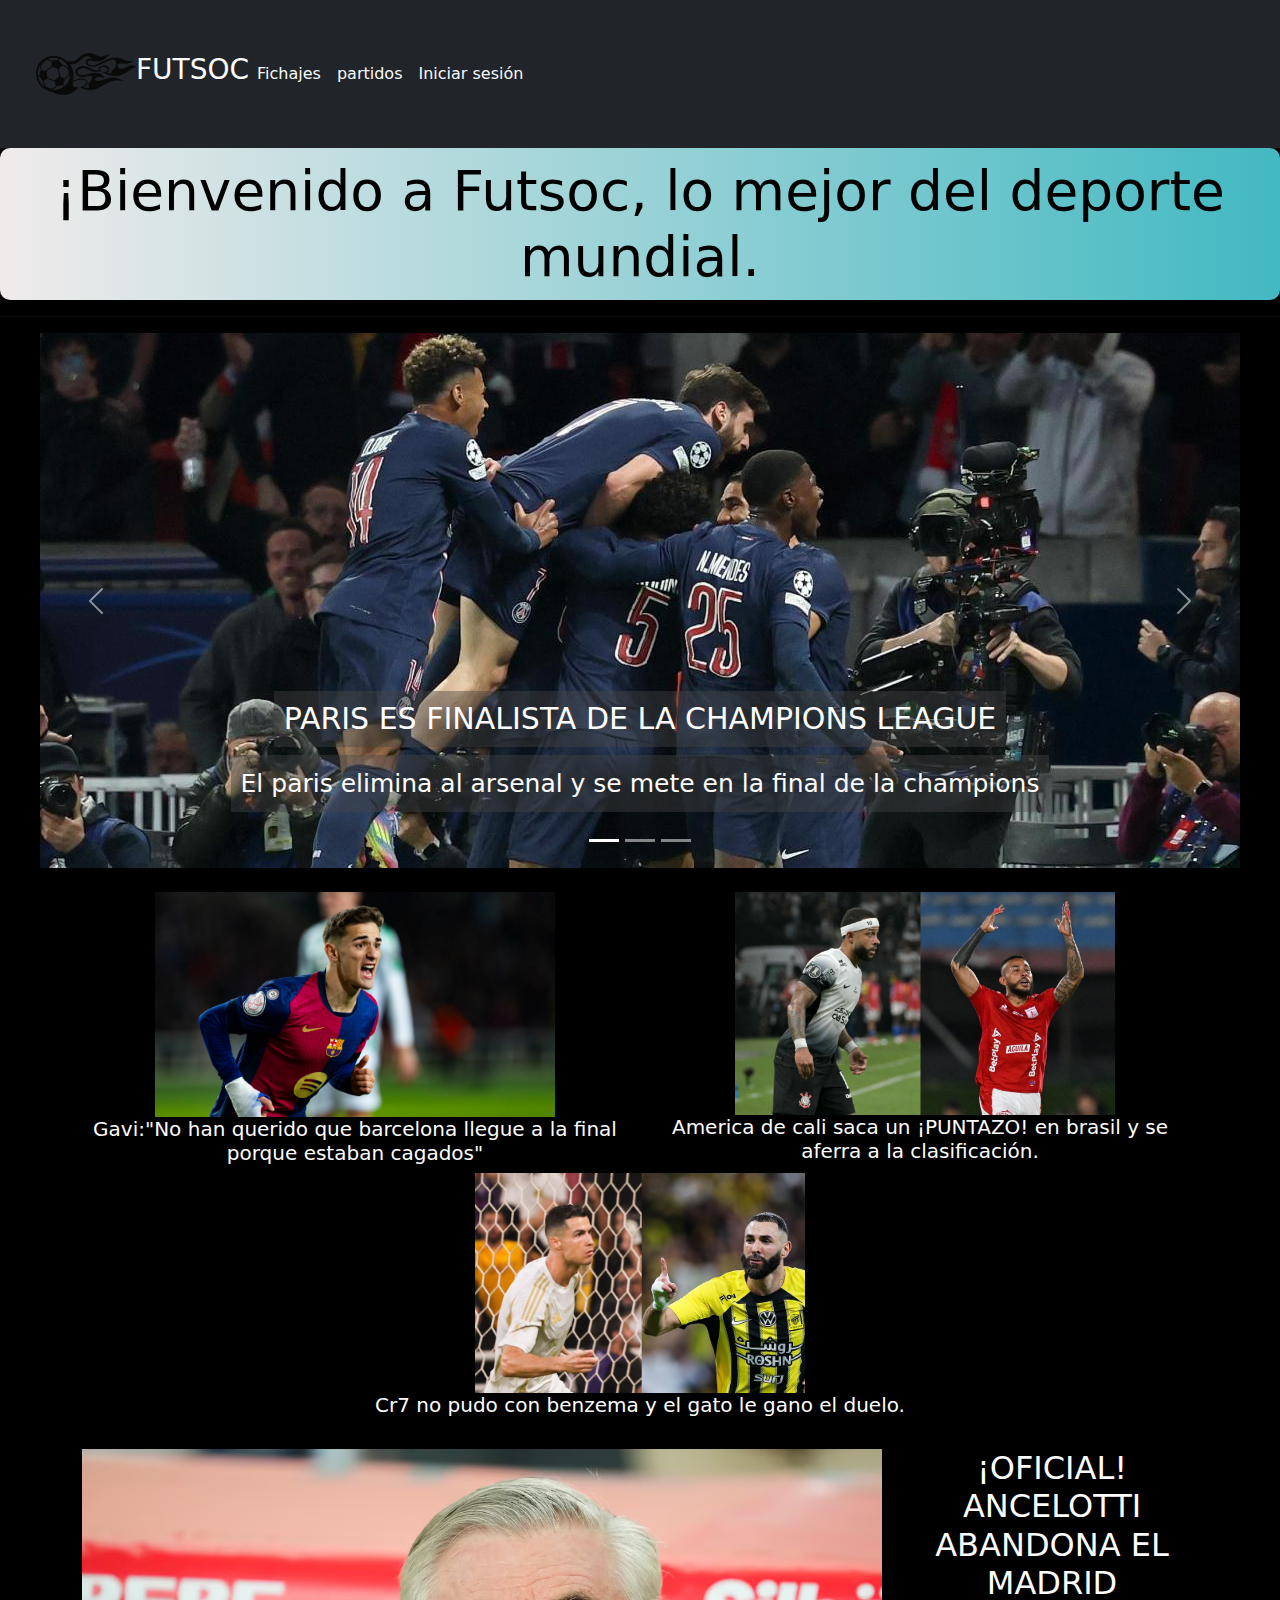
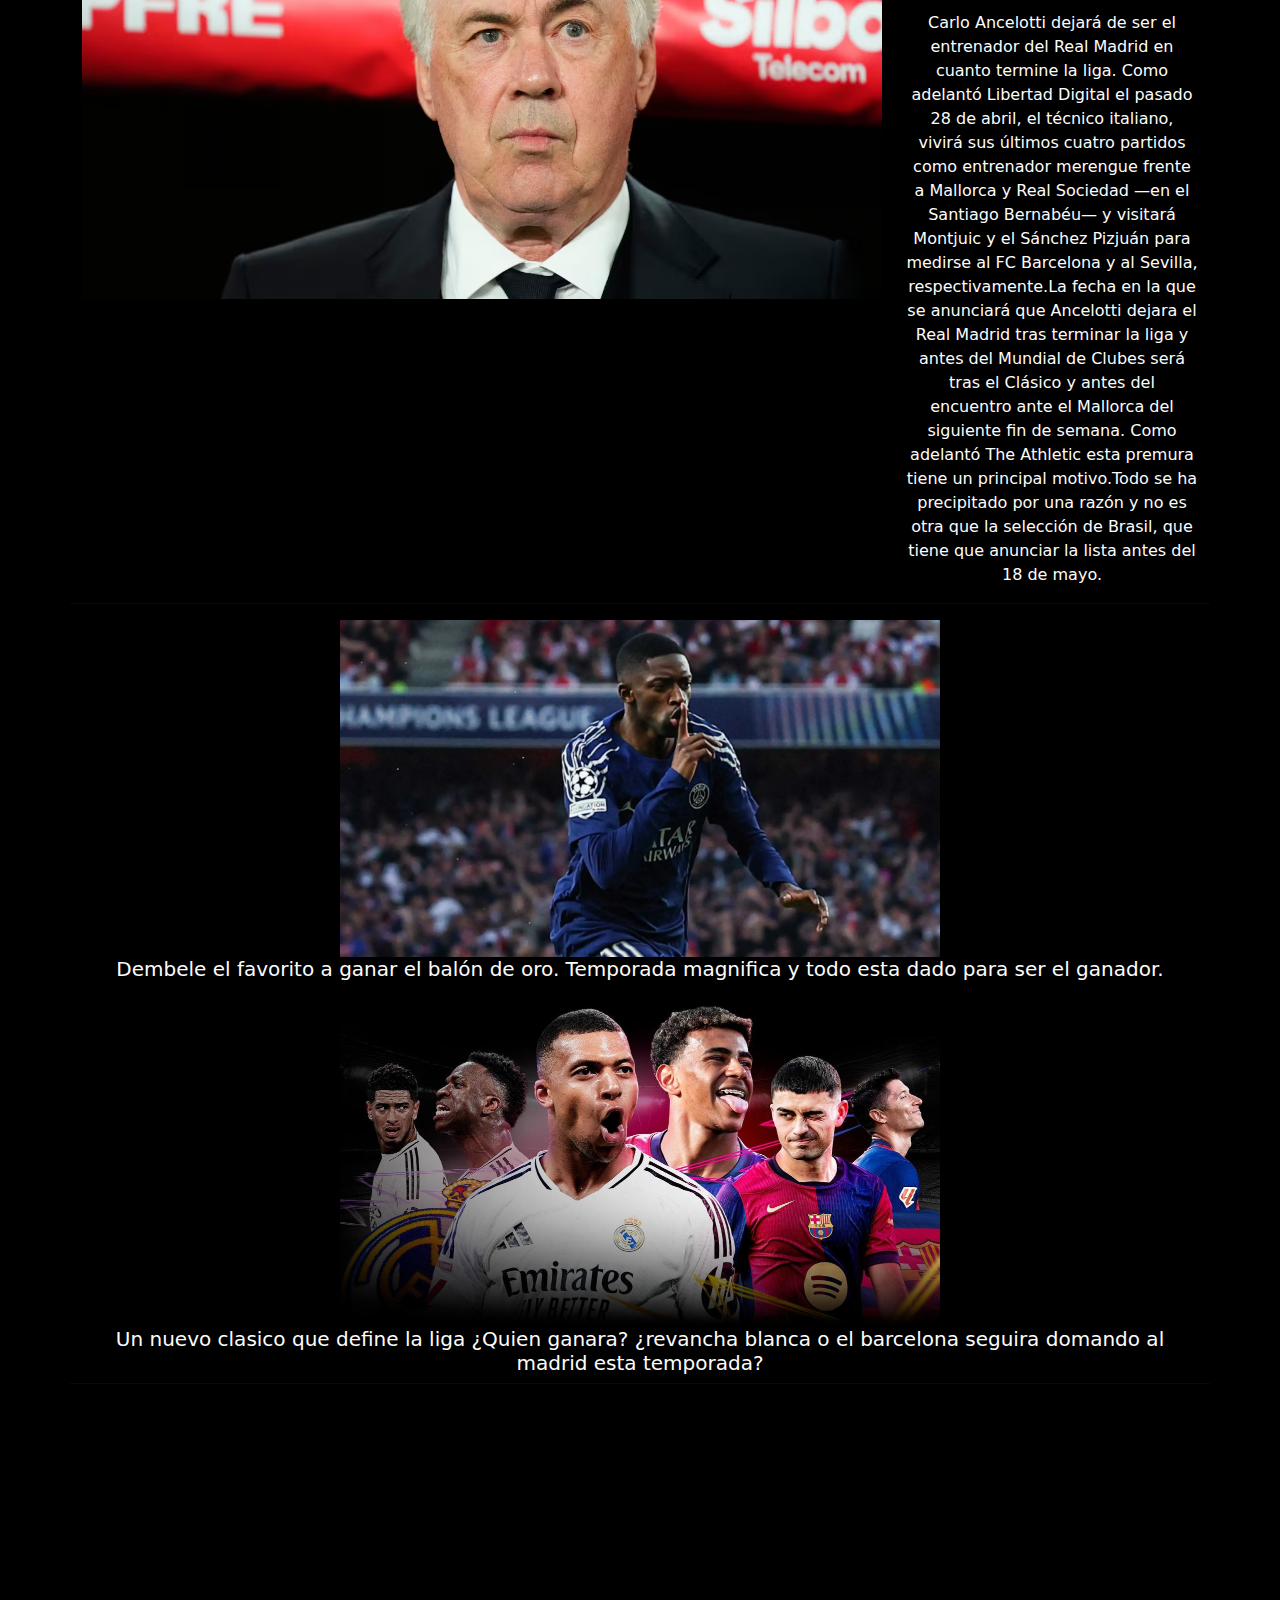
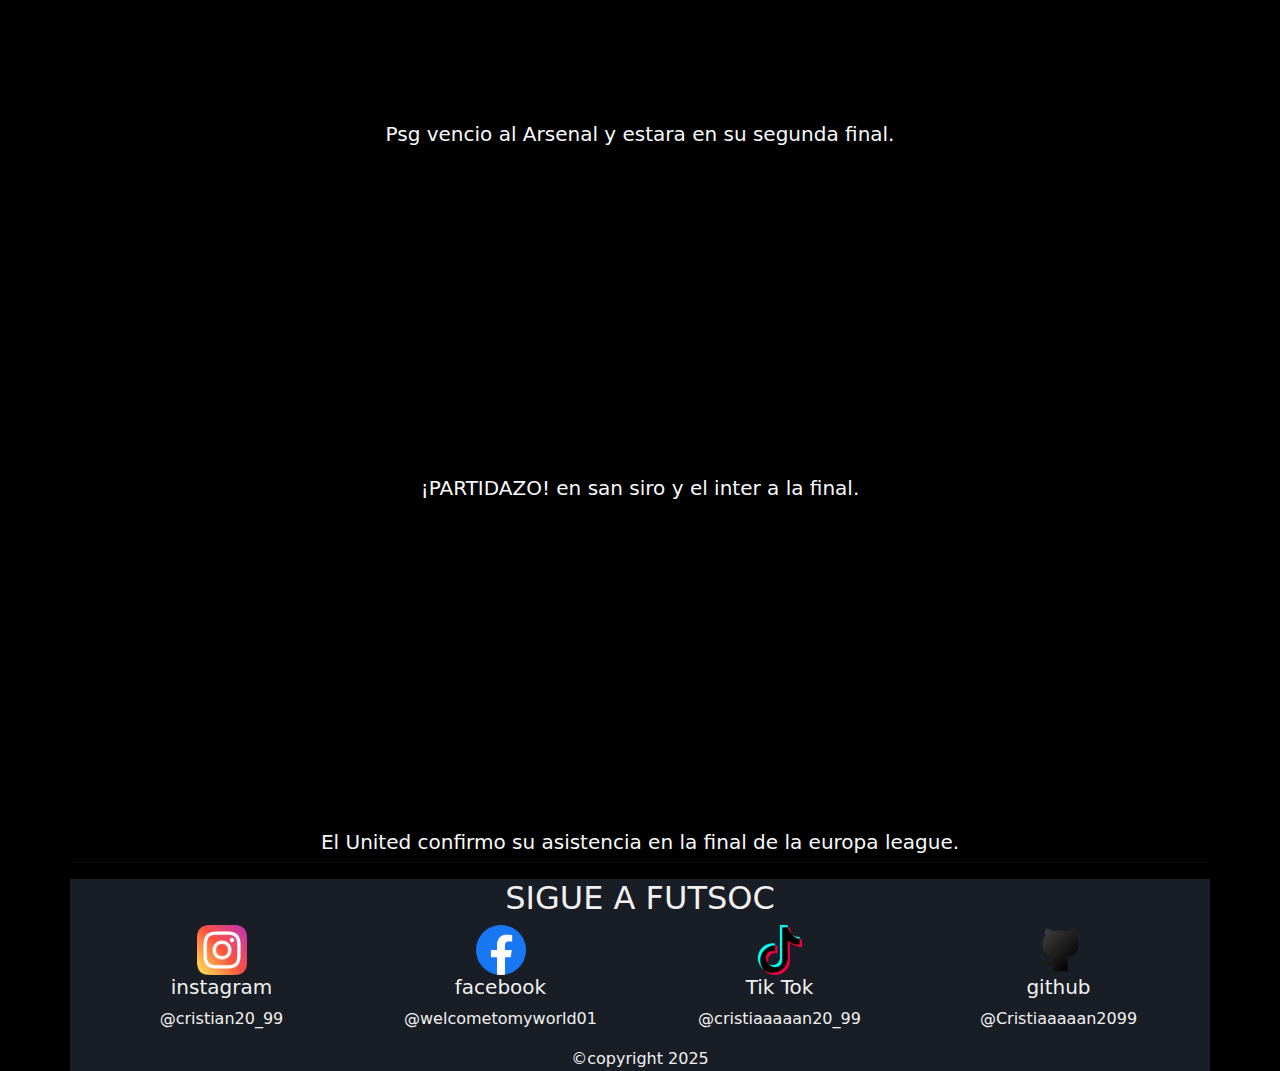
<file: index.html>
<!DOCTYPE html>
<html lang="en">
<head>
    <meta charset="UTF-8">
    <meta name="viewport" content="width=device-width, initial-scale=1.0">
    <link rel="shortcut icon" href="ChatGPT Image 29 abr 2025, 07_43_37 p.m..png">
    <link rel="stylesheet" href="https://cdn.jsdelivr.net/npm/bootstrap@5.3.5/dist/css/bootstrap.min.css">
    
    <link rel="stylesheet" href="/css/style.css">
    <title>FUTSOC</title>
</head>
<body class="inicial">
    
    <nav class="navbar navbar-expand-lg bg-dark p-4">
      <div class="container-fluid">
        <a href="index.html">
        <img src="./img/pngwing.com (13).png" class="img-fluid" alt="logo" width="100px">
      </a>
      <a class="futsoc" href="index.html">
        <h3>FUTSOC</h3>
      </a>  
        <button class="navbar-toggler" type="button" data-bs-toggle="collapse" data-bs-target="#navbarNavDropdown" aria-controls="navbarNavDropdown" aria-expanded="false" aria-label="Toggle navigation">
          <span class="navbar-toggler-icon"></span>
        </button>
        <div class="collapse navbar-collapse " id="navbarNavDropdown">
          <ul class="navbar-nav">
            <li class="nav-item">
             
              <a class="nav-link active fich text-light" aria-current="page" href="fichajes.html">Fichajes
              </a>
              
            </li>
            <li class="nav-item part">
              <a class="nav-link text-light" href="partidos.html">partidos</a>
            </li>
            <li class="nav-item">
              <a class="nav-link text-light me-10" href="iniciarsesion.html">Iniciar sesión</a>
            </li>
            
              <ul class="dropdown-menu">
                <li><a class="dropdown-item" href="0">Action</a></li>
                <li><a class="dropdown-item" href="1">Another action</a></li>
                <li><a class="dropdown-item" href="1">Something else here</a></li>
              </ul>
            </li>
          </ul>
        </div>
      </div>
    </nav>
    <h1 class="frase">
      ¡Bienvenido a Futsoc, lo mejor del deporte mundial.
    </h1>
<hr>
<!---Carrusel-->

<div id="carouselExampleCaptions" class="carousel slide">
  <div class="carousel-indicators">
    <button type="button" data-bs-target="#carouselExampleCaptions" data-bs-slide-to="0" class="active" aria-current="true" aria-label="Slide 1"></button>
    <button type="button" data-bs-target="#carouselExampleCaptions" data-bs-slide-to="1" aria-label="Slide 2"></button>
    <button type="button" data-bs-target="#carouselExampleCaptions" data-bs-slide-to="2" aria-label="Slide 3"></button>
  </div>
  <div class="carousel-inner">
    <div class="carousel-item active text-center">
      <img src="./img/paris finalista.jpeg" class="d-block w-90 mx-auto alt="...">
      <div class="carousel-caption d-none d-md-block">
        <h5 class="paris">PARIS ES FINALISTA DE LA CHAMPIONS LEAGUE</h5>
        <p class="paris1">El paris elimina al arsenal y se mete en la final de la champions</p>
      </div>
    </div>
    <div class="carousel-item">
      <img src="./img/¡Liverpool-campeon-a-lo-grande-1024x576.jpg" class="d-block w-90 mx-auto" alt="...">
      <div class="carousel-caption d-none d-md-block">
      <h5 class="liv">¡El Liverpool campeón de la premier league</h5>
        <p class="liv1">El equipo de luis diaz certifica su titulo liguero número 20</p>
      
      </div>
    </div> 
    <div class="carousel-item">
      <img src="./img/barcelona1.webp" class="d-block w-90 mx-auto" alt="...">
      <div class="carousel-caption d-none d-md-block">
       
        <h5 class="barcelona">YA SON 10 AÑOS SIN TOCAR UNA FINAL</h5>
        <p class="barcelona1">El inter bajo de la nube al barcelona y su triplete, lamine yamal se quedo en semifinales.</p>
      </div>
    </div>
  </div>
  <button class="carousel-control-prev" type="button" data-bs-target="#carouselExampleCaptions" data-bs-slide="prev">
    <span class="carousel-control-prev-icon" aria-hidden="true"></span>
    <span class="visually-hidden">Previous</span>
  </button>
  <button class="carousel-control-next" type="button" data-bs-target="#carouselExampleCaptions" data-bs-slide="next">
    <span class="carousel-control-next-icon" aria-hidden="true"></span>
    <span class="visually-hidden">Next</span>
  </button>
</div>
 <!---CIERRE CARRUSEL--> 
<br>
 <!--GRID-->
 <div class="container text-center">
  <div class="row">
    <div class="col">
      <a href="https://onefootball.com/es/noticias/gavi-no-han-querido-que-barcelona-llegue-a-la-final-porque-estaban-cagados-41079193" target="_blank">
      <img src="./img/gavi.webp" alt="" width="400px">
    </a>
      <h5 class="gavi1">
        Gavi:"No han querido que barcelona llegue a la final porque estaban cagados"
      </h5>
    </div>
    <div class="col">
      <a href="https://www.espn.com.co/futbol/copa-sudamericana/nota/_/id/15148225/america-posesion-pelota-personalidad-invicto-corinthians" target="_blank">
      <img src="./img/america.jpg" width="380px" alt="">
    </a>
      <h5 class="america1">
        America de cali saca un ¡PUNTAZO! en brasil y se aferra a la clasificación.
      </h5>
    </div>
    <div class="col">
      <a href="https://www.futbolred.com/otras-ligas-de-futbol/al-nassr-vs-al-ittihad-resumen-resultado-y-video-de-goles-en-saudi-pro-league-244814" target="_blank">
      <img src="./img/cr7.jpg" width="330px" alt="">
    </a>
      <h5 class="cr7">
        Cr7 no pudo con benzema 
        y el gato le gano el duelo.
      </h5>
    </div>
  </div>
</div>
<br>
<div class="container text-center">
  <div class="row">
    <div class="col">
      <a href="https://www.libertaddigital.com/deportes/liga/2025-05-06/ancelotti-se-marcha-del-real-madrid-ya-hay-fecha-para-su-adios-7250909/" target="_blank">
      <img src="./img/ancelotti.avif" width="800px">
    </a>
    </div>
    <div class="col">
    <div class="ance"> 
      <h2>¡OFICIAL! ANCELOTTI ABANDONA EL MADRID</h2>
     <p>
      Carlo Ancelotti dejará de ser el entrenador del Real Madrid en cuanto termine la liga. Como adelantó Libertad Digital el pasado 28 de abril, el técnico italiano, vivirá sus últimos cuatro partidos como entrenador merengue frente a Mallorca y Real Sociedad —en el Santiago Bernabéu— y visitará Montjuic y el Sánchez Pizjuán para medirse al FC Barcelona y al Sevilla, respectivamente.La fecha en la que se anunciará que Ancelotti dejara el Real Madrid tras terminar la liga y antes del Mundial de Clubes será tras el Clásico y antes del encuentro ante el Mallorca del siguiente fin de semana. Como adelantó The Athletic esta premura tiene un principal motivo.Todo se ha precipitado por una razón y no es otra que la selección de Brasil, que tiene que anunciar la lista antes del 18 de mayo.
     </div>
  </div>   
<hr>
<div class="container text-center">
  <div class="row">
    <div class="col">
      <a href="https://www.goal.com/es/listados/ballon-dor-2025-power-rankings/bltd009fae5576d751f#cs11f51e44f4216a0a" target="_blank">
      <img src="./img/dembele.jpg.webp" width="600px">
    </a>
      <h5 class="balon-oro">Dembele el favorito a ganar el balón de oro. Temporada magnifica y todo esta dado para ser el ganador.</h5>
    </div>
    <div class="col">
      <a href="https://www.mundodeportivo.com/horarios/futbol/20250508/1002459853/horario-barcelona-real-madrid-donde-ver-tv-clasico-laliga-ea-sports-futbol.html" target="_blank">
      <img src="./img/clasico.jpeg" width="600px" alt="">
    </a>
      <h5 class="clasico"> Un nuevo clasico que define la liga ¿Quien ganara? ¿revancha blanca o el barcelona seguira domando al madrid esta temporada?</h5>
    </div>
    <hr>
    
    <div class="container text-light">
          <div class="row">
            <div class="col">
              <iframe width="560" height="315" src="https://www.youtube.com/embed/TtwDKohwcq4?si=QoVrd_ilXV3LLa_K" title="YouTube video player" frameborder="0" allow="accelerometer; autoplay; clipboard-write; encrypted-media; gyroscope; picture-in-picture; web-share" referrerpolicy="strict-origin-when-cross-origin" allowfullscreen></iframe>
            <h5>
              Psg vencio al Arsenal y estara en su segunda final.
            </h5>  
            </div>
            <div class="col">
              <iframe width="560" height="315" src="https://www.youtube.com/embed/bq2xItPoJ4g?si=E0EcGsMde3Rckxgh" title="YouTube video player" frameborder="0" allow="accelerometer; autoplay; clipboard-write; encrypted-media; gyroscope; picture-in-picture; web-share" referrerpolicy="strict-origin-when-cross-origin" allowfullscreen></iframe>
              <h5>¡PARTIDAZO! en san siro y el inter a la final.</h5>
            </div>
            <br>
            <div class="col">
              <iframe width="660" height="315" src="https://www.youtube.com/embed/KXkJHhGy30E?si=HtGe54gZXq96lc_C" title="YouTube video player" frameborder="0" allow="accelerometer; autoplay; clipboard-write; encrypted-media; gyroscope; picture-in-picture; web-share" referrerpolicy="strict-origin-when-cross-origin" allowfullscreen></iframe>
              <h5 class="unt">El United confirmo su asistencia en la final de la europa league.</h5>
            </div>
           </div>
        </div>
        <hr>
        <div class="footer">
        <h2>SIGUE A FUTSOC</h2>
        <div class="container text-center">
          <div class="row align-items-center">
            <div class="col insta">
              <a href="https://www.instagram.com/cristian20_99/" target="_blank">
              <img src="./img/instagram (1).png" width="50px"> 
              </a>
              <h5>instagram</h5>
              <p>@cristian20_99</p>

            </div>
            <div class="col">
              <a href="https://www.facebook.com/welcometomyworld01/" target="_blank"> 
                <img src="./img/facebook.png" width="50px">
              </a>
              <h5>facebook</h5>
              <p>@welcometomyworld01</p>
            </div>
            <div class="col">
              <a href="https://www.tiktok.com/@cristiaaaaan20_99" target="_blank">
                <img src="./img/tik-tok.png" width="50px">
              </a>
                <h5>Tik Tok</h5>
                <p>@cristiaaaaan20_99</p>
              
            </div>
            <div class="col">
              <a href="https://github.com/Cristiaaaaan2099" target="_blank">
                <img src="./img/github.png" width="50px">
              </a>
              <h5>github</h5>
              <p>@Cristiaaaaan2099</p>
            </div>
          </div>
        </div>
        &copy;copyright 2025      
      </div>  

    
    </div>
  </div>
<script 
    src="./js/script.js">
</script>
<script src="https://cdn.jsdelivr.net/npm/bootstrap@5.3.6/dist/js/bootstrap.bundle.min.js" integrity="sha384-j1CDi7MgGQ12Z7Qab0qlWQ/Qqz24Gc6BM0thvEMVjHnfYGF0rmFCozFSxQBxwHKO" crossorigin="anonymous"></script>


</body>
</html>
</file>
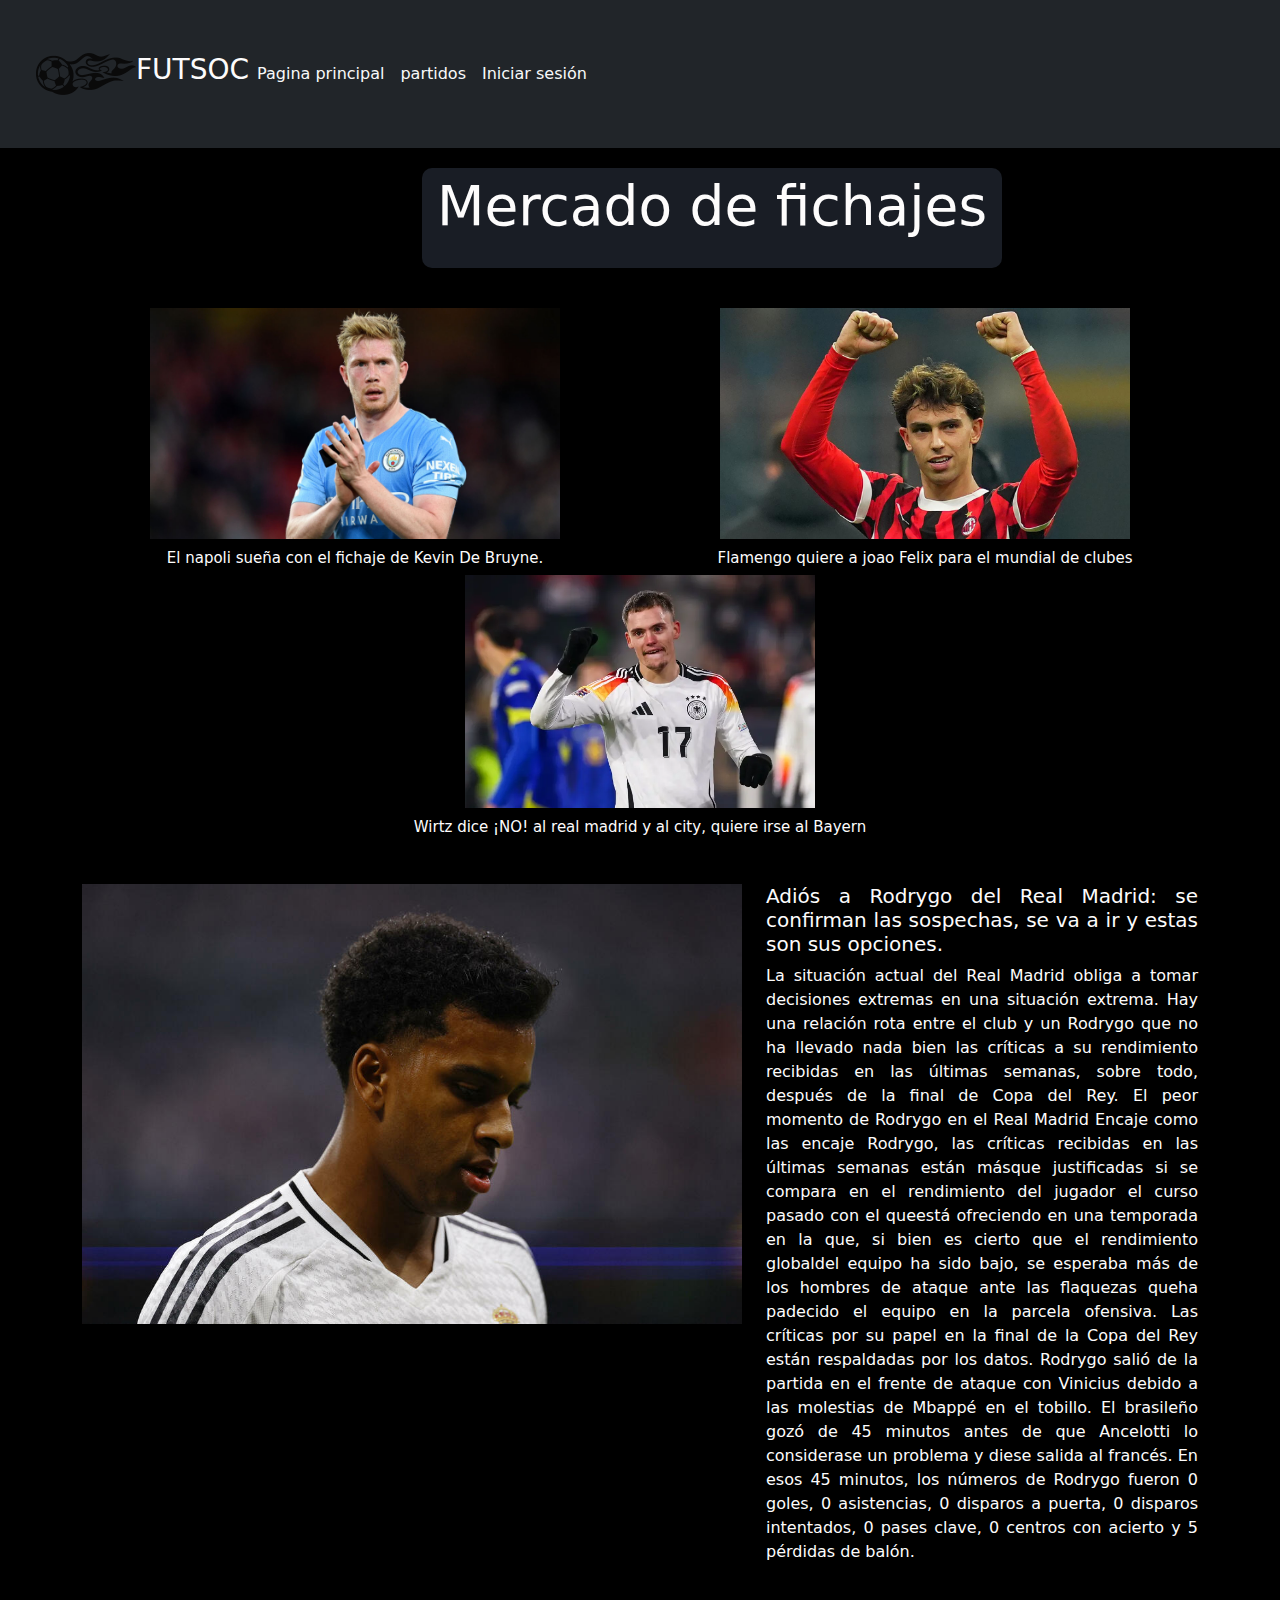
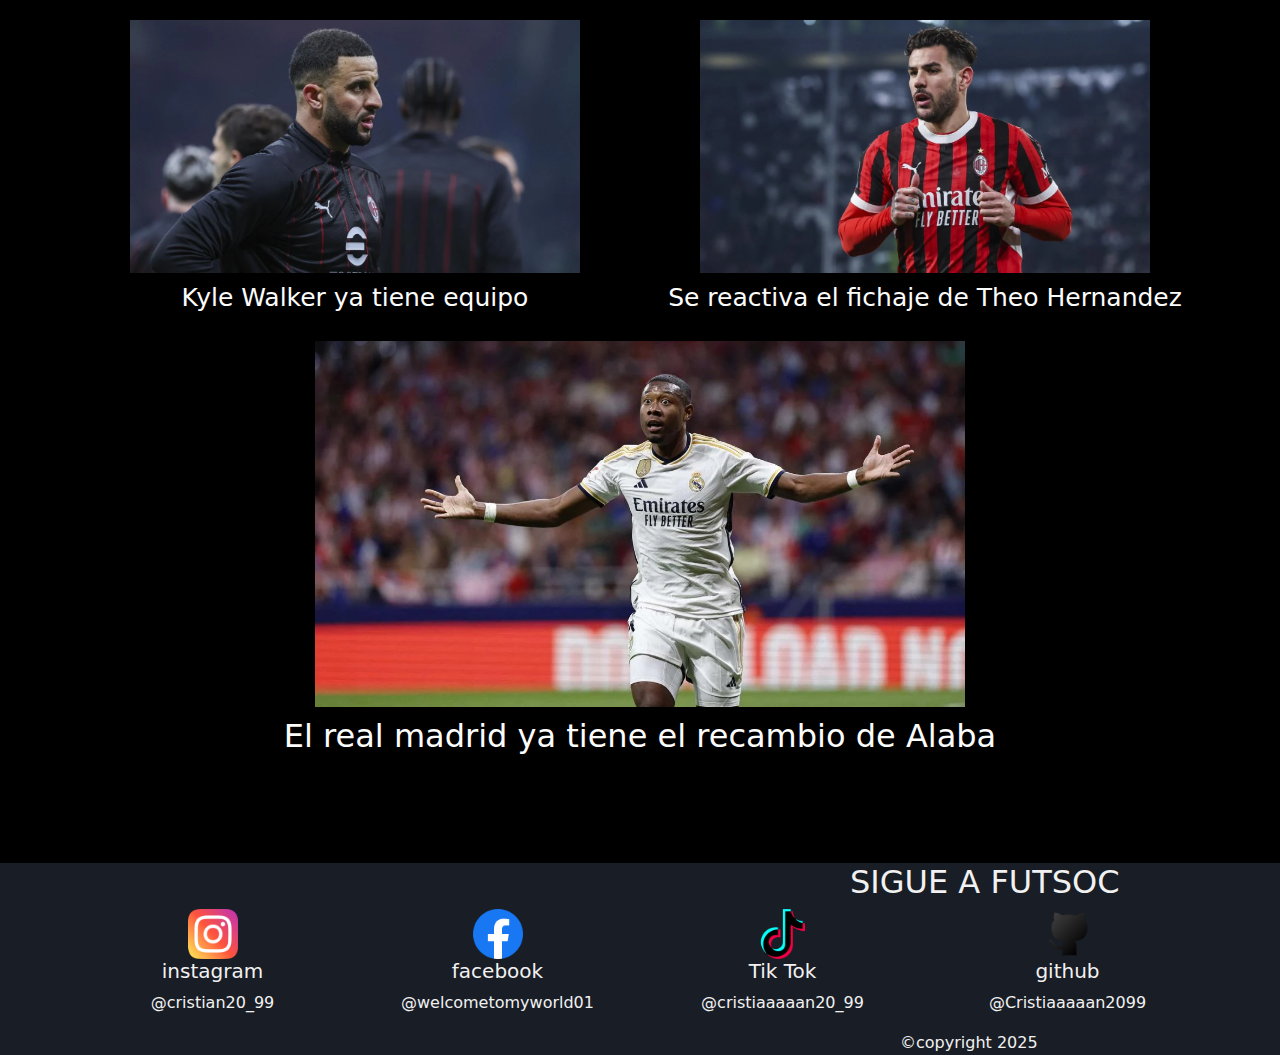
<file: fichajes.html>
<!DOCTYPE html>
<html lang="en">
<head>
    <meta charset="UTF-8">
    <meta name="viewport" content="width=device-width, initial-scale=1.0">
    <link rel="shortcut icon" href="./img/pngwing.com (13).png">
    <link rel="stylesheet" href="https://cdn.jsdelivr.net/npm/bootstrap@5.3.5/dist/css/bootstrap.min.css">
    
    <link rel="stylesheet" href="./css/style.css">
    <title>FICHAJES</title>
</head>
<body class="inicial">
    
    <nav class="navbar navbar-expand-lg bg-dark p-4">
      <div class="container-fluid">
        <a href="index.html">
        <img src="./img/pngwing.com (13).png" class="img-fluid" alt="logo" width="100px">
      </a>
      <a class="futsoc" href="index.html">
        <h3>FUTSOC</h3>
      </a>  
        <button class="navbar-toggler" type="button" data-bs-toggle="collapse" data-bs-target="#navbarNavDropdown" aria-controls="navbarNavDropdown" aria-expanded="false" aria-label="Toggle navigation">
          <span class="navbar-toggler-icon"></span>
        </button>
        <div class="collapse navbar-collapse " id="navbarNavDropdown">
          <ul class="navbar-nav">
            <li class="nav-item">
             
              <a class="nav-link active fich text-light" aria-current="page" href="index.html">Pagina principal
              </a>
              
            </li>
            <li class="nav-item part">
              <a class="nav-link text-light" href="partidos.html">partidos</a>
            </li>
            <li class="nav-item">
              <a class="nav-link text-light me-10" href="iniciarsesion.html">Iniciar sesión</a>
            </li>
            
              <ul class="dropdown-menu">
                <li><a class="dropdown-item" href="0">Action</a></li>
                <li><a class="dropdown-item" href="1">Another action</a></li>
                <li><a class="dropdown-item" href="1">Something else here</a></li>
              </ul>
            </li>
          </ul>
        </div>
      </div>
    </nav>
    <div class="container">
        <h2 class="mercado">Mercado de fichajes</h2>
</div>
<div class="container text-center linea1">
  <div class="row">
    <div class="col">
      <a href="https://www.marca.com/futbol/liga-italiana/2025/05/08/napoles-suena-fichaje-kevin-bruyne.html" target="_blank">
        <img src="./img/kevin1.jpg" width="410px">
        </a>
      <h5 class="letra1">El napoli sueña con el fichaje de Kevin De Bruyne.</h5>
      
    </div>
    <div class="col">
        
        <a href="https://www.marca.com/futbol/futbol-internacional/2025/05/07/flamengo-apunta-alto-quiere-joao-felix-mundial-clubes.html" target="_blank">
      <img src="./img/felixx.jpg" width="410px">
      </a>
      <h5 class="letra2">Flamengo quiere a joao Felix para el mundial de clubes</h5>
    </div>
    
    <div class="col">
      <a href="https://www.marca.com/futbol/bundesliga/2025/05/06/alemania-florian-wirtz-quiere-bayern-real-madrid-city.html" target="_blank">
        <img src="./img/wirtz.webp" width="350px">
      </a>
      <h5 class="letra3">Wirtz dice ¡NO! al real madrid y al city, quiere irse al Bayern</h5>
    </div>
  </div>
</div>

<div class="container text-center goes">
  <div class="row">
    <div class="col">
        <a href="https://www.grada3.com/2025/05/04/rodrygo-salida-real-madrid/" target="_blank">
      <img src="./img/rodrigo.jpg" width="660px">
      </a>
    </div>
    <div class="col">
<h5 class="rodri">
    Adiós a Rodrygo del Real Madrid: se confirman las sospechas, se va a ir y estas son sus opciones.
</h5>
<p class="rodri">
    La situación actual del Real Madrid obliga a tomar decisiones extremas en una situación extrema. Hay una relación rota entre el club y un Rodrygo que no ha llevado nada bien las críticas a su rendimiento recibidas en las últimas semanas, sobre todo, después de la final de Copa del Rey.
    El peor momento de Rodrygo en el Real Madrid
    Encaje como las encaje Rodrygo, las críticas recibidas en las últimas semanas están másque justificadas si se compara en el rendimiento del jugador el curso pasado con el queestá ofreciendo en una temporada en la que, si bien es cierto que el  rendimiento globaldel equipo ha sido bajo, se esperaba más de los hombres de ataque ante las flaquezas queha padecido el equipo en la parcela ofensiva.

    Las críticas por su papel en la final de la Copa del Rey están respaldadas por los datos. Rodrygo salió de la partida en el frente de ataque con Vinicius debido a las molestias de Mbappé en el tobillo. El brasileño gozó de 45 minutos antes de que Ancelotti lo considerase un problema y diese salida al francés. En esos 45 minutos, los números de Rodrygo fueron 0 goles, 0 asistencias, 0 disparos a puerta, 0 disparos intentados, 0 pases clave, 0 centros con acierto  y 5 pérdidas de balón.
</p>  
      
    </div>
    </div>
</div>

<div class="container text-center linea2">
  <div class="row">
    <div class="col">
      <a href="https://www.fichajes.com/a5439586257396364961-kyle-walker-ya-tiene-equipo" target="_blank">
        <img src="./img/kyle.webp" width="450px">
    </a>
    <h5 class="letra4">Kyle Walker ya tiene equipo</h5>
    </div>
    <div class="col">
      <a href="https://www.fichajes.com/a8012293404334764689-se-reactiva-el-fichaje-de-theo-hernandez" target="_blank">
        <img src="./img/theo.webp" width="450px">
      </a>
      <h5 class="letra5">Se reactiva el fichaje de Theo Hernandez</h5>
    </div>
    <div class="col alaba">
      <a href="https://www.fichajes.com/a519146157403062333-el-real-madrid-prepara-el-recambio-de-david-alaba" target="_blank">
        <img src="./img/alaba.webp" width="650px">
      </a>
      <h5 class="letra6">El real madrid ya tiene el recambio de Alaba</h5>  
     </div>
  </div>
</div>

<div class="footer3">
        <h2 class="cop">SIGUE A FUTSOC</h2>
        <div class="container text-center">
          <div class="row align-items-center">
            <div class="col insta">
              <a href="https://www.instagram.com/cristian20_99/" target="_blank">
              <img src="./img/instagram (1).png" width="50px"> 
              </a>
              <h5>instagram</h5>
              <p>@cristian20_99</p>

            </div>
            <div class="col">
              <a href="https://www.facebook.com/welcometomyworld01/" target="_blank"> 
                <img src="./img/facebook.png" width="50px">
              </a>
              <h5>facebook</h5>
              <p>@welcometomyworld01</p>
            </div>
            <div class="col">
              <a href="https://www.tiktok.com/@cristiaaaaan20_99" target="_blank">
                <img src="./img/tik-tok.png" width="50px">
              </a>
                <h5>Tik Tok</h5>
                <p>@cristiaaaaan20_99</p>
              
            </div>
            <div class="col">
              <a href="https://github.com/Cristiaaaaan2099" target="_blank">
                <img src="./img/github.png" width="50px">
              </a>
              <h5>github</h5>
              <p>@Cristiaaaaan2099</p>
            </div>
          </div>
        </div>
        <div class="cop1">
        &copy;copyright 2025
        </div>      
      </div>  


<script 
    src="./js/script.js">
</script>
<script src="https://cdn.jsdelivr.net/npm/bootstrap@5.3.6/dist/js/bootstrap.bundle.min.js" integrity="sha384-j1CDi7MgGQ12Z7Qab0qlWQ/Qqz24Gc6BM0thvEMVjHnfYGF0rmFCozFSxQBxwHKO" crossorigin="anonymous"></script>


</body>
</html>
</file>
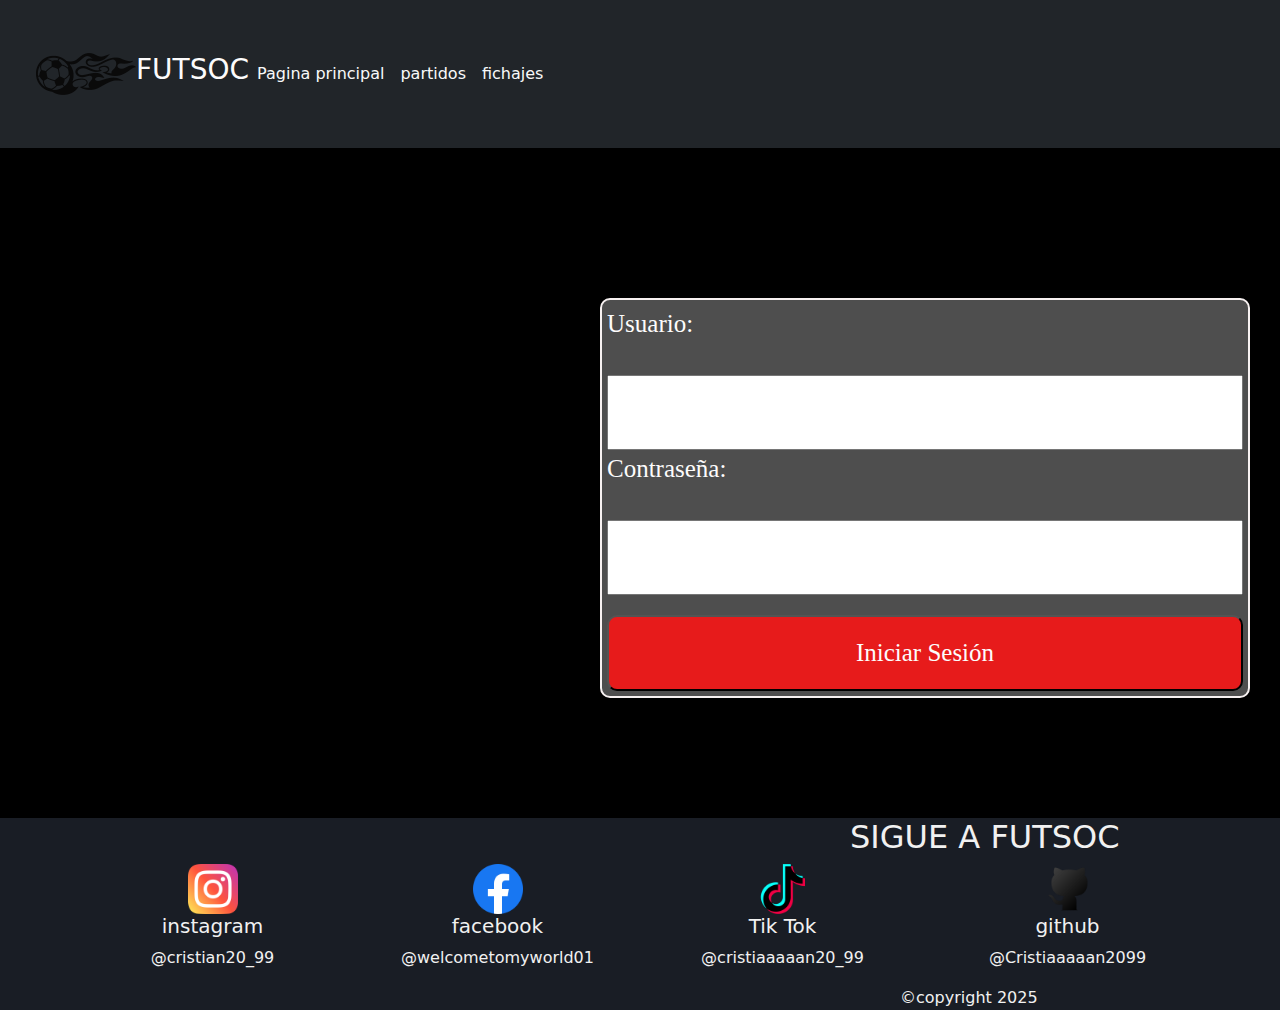
<file: iniciarsesion.html>
<!DOCTYPE html>
<html lang="en">
<head>
    <meta charset="UTF-8">
    <meta name="viewport" content="width=device-width, initial-scale=1.0">
    <link rel="shortcut icon" href="./img/pngwing.com (13).png">
    <link rel="stylesheet" href="https://cdn.jsdelivr.net/npm/bootstrap@5.3.5/dist/css/bootstrap.min.css">
    <link rel="stylesheet" href="./css/style.css">
    <title>iniciarsesion</title>
</head>

<body class="inicio-fondo">
     <nav class="navbar navbar-expand-lg bg-dark p-4">
      <div class="container-fluid">
        <a href="index.html">
        <img src="./img/pngwing.com (13).png" class="img-fluid" alt="logo" width="100px">
      </a>
      <a class="futsoc" href="index.html">
        <h3>FUTSOC</h3>
      </a>  
        <button class="navbar-toggler" type="button" data-bs-toggle="collapse" data-bs-target="#navbarNavDropdown" aria-controls="navbarNavDropdown" aria-expanded="false" aria-label="Toggle navigation">
          <span class="navbar-toggler-icon"></span>
        </button>
        <div class="collapse navbar-collapse " id="navbarNavDropdown">
          <ul class="navbar-nav">
            <li class="nav-item">
             
              <a class="nav-link active fich text-light" aria-current="page" href="index.html">Pagina principal</a>
              
            </li>
            <li class="nav-item part">
              <a class="nav-link text-light" href="partidos.html">partidos</a>
            </li>
            <li class="nav-item">
              <a class="nav-link text-light me-10" href="fichajes.html">fichajes</a>
            </li>
            
              <ul class="dropdown-menu">
                <li><a class="dropdown-item" href="0">Action</a></li>
                <li><a class="dropdown-item" href="1">Another action</a></li>
                <li><a class="dropdown-item" href="1">Something else here</a></li>
              </ul>
            </li>
          </ul>
        </div>
      </div>
    </nav>

   
</head>
<body>


<form class="formulario" id="formLogin">
  <label for="usuario">Usuario:</label>
  <input type="text" id="usuario" required>

  <label for="clave">Contraseña:</label>
  <input  type="password" id="clave" required>

  <button class="inicio" type="submit">Iniciar Sesión</button>
</form>

<div class="aviso" id="mensaje"></div>

 <div class="footer2">
        <h2 class="cop">SIGUE A FUTSOC</h2>
        <div class="container text-center">
          <div class="row align-items-center">
            <div class="col insta">
              <a href="https://www.instagram.com/cristian20_99/" target="_blank">
              <img src="./img/instagram (1).png" width="50px"> 
              </a>
              <h5>instagram</h5>
              <p>@cristian20_99</p>

            </div>
            <div class="col">
              <a href="https://www.facebook.com/welcometomyworld01/" target="_blank">
                <img src="./img/facebook.png" width="50px">
              </a>
              <h5>facebook</h5>
              <p>@welcometomyworld01</p>
            </div>
            <div class="col">
              <a href="https://www.tiktok.com/@cristiaaaaan20_99" target="_blank">
                <img src="./img/tik-tok.png" width="50px">
              </a>
                <h5>Tik Tok</h5>
                <p>@cristiaaaaan20_99</p>
              
            </div >
            <div class="col">
              <a href="https://github.com/Cristiaaaaan2099" target="_blank">
                <img src="./img/github.png" width="50px">
              </a>
              <h5>github</h5>
              <p>@Cristiaaaaan2099</p>
            </div>
          </div>
        </div>
        <div class="cop1">
        &copy;copyright 2025
        </div>      
      </div>  




<script 
    src="./js/script.js">
</script>

<script src="https://cdn.jsdelivr.net/npm/bootstrap@5.3.6/dist/js/bootstrap.bundle.min.js" integrity="sha384-j1CDi7MgGQ12Z7Qab0qlWQ/Qqz24Gc6BM0thvEMVjHnfYGF0rmFCozFSxQBxwHKO" crossorigin="anonymous"></script>



    
</body>
</html>
</file>
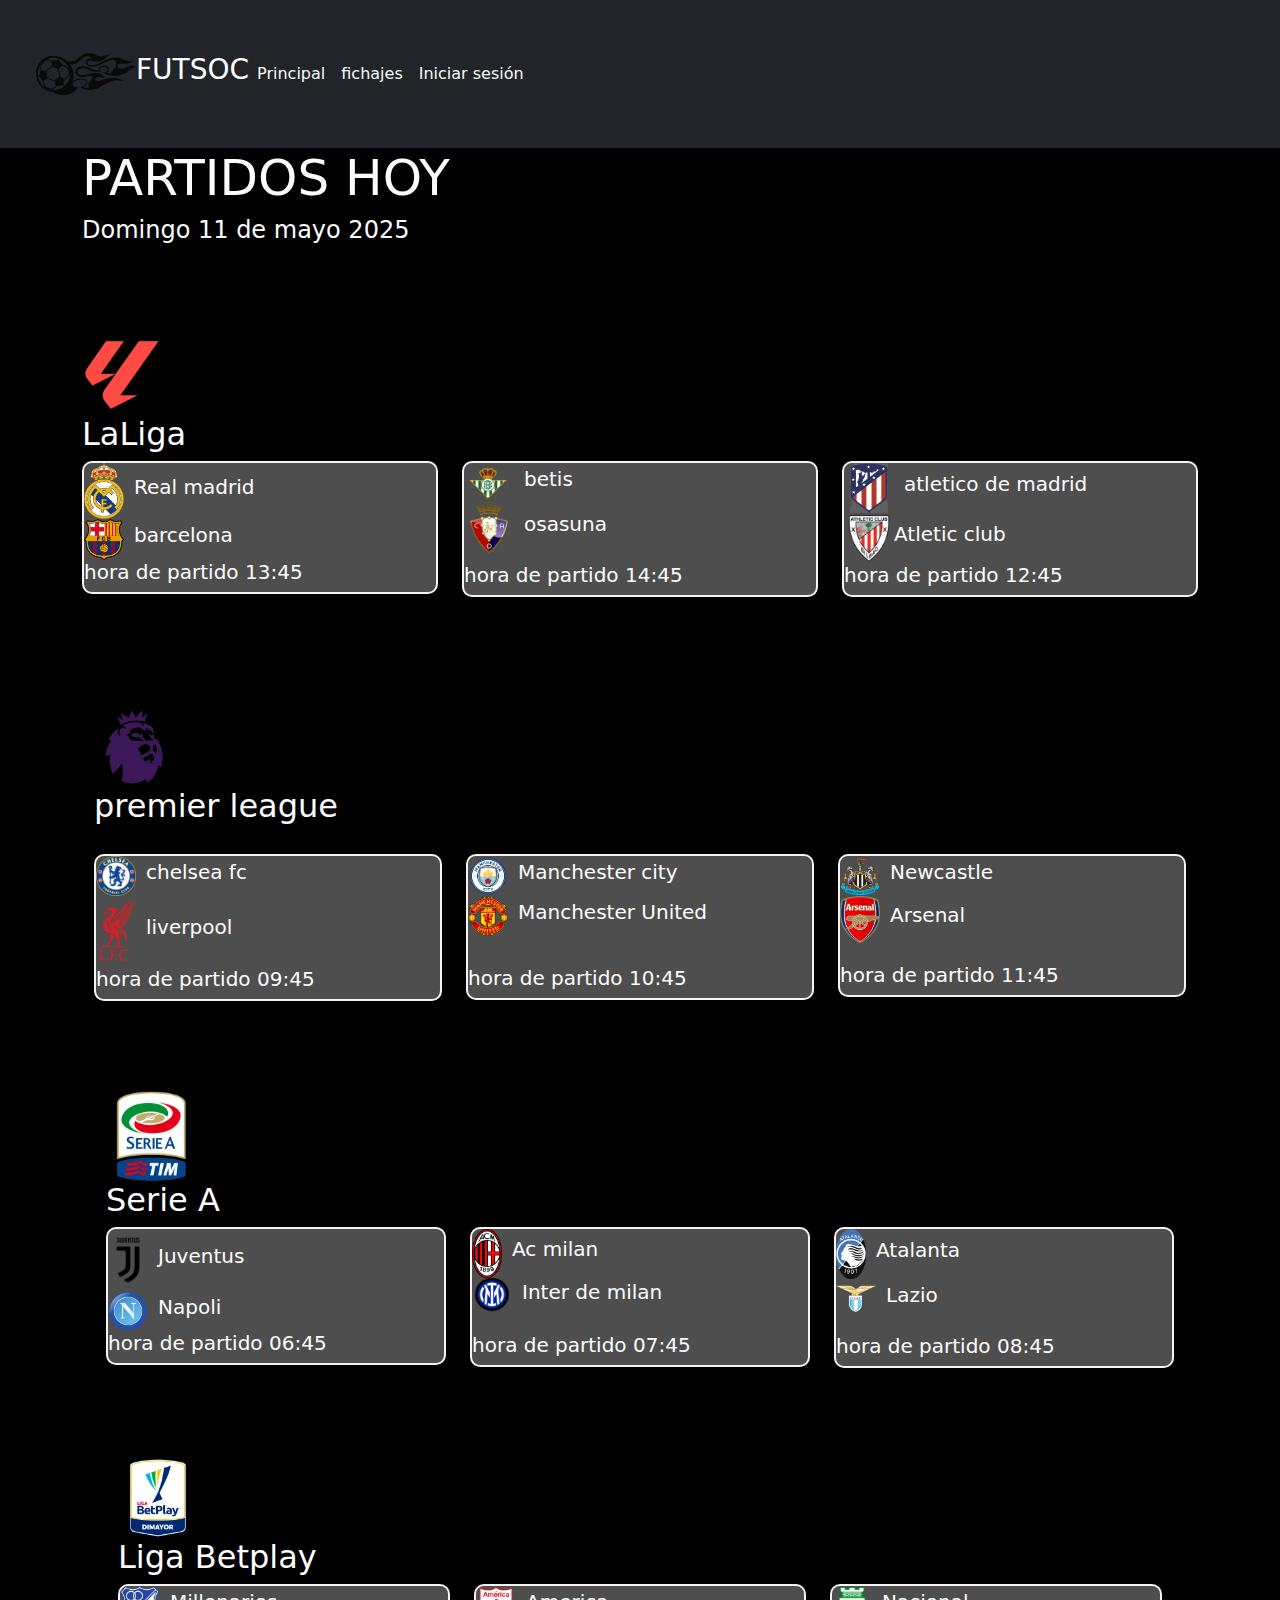
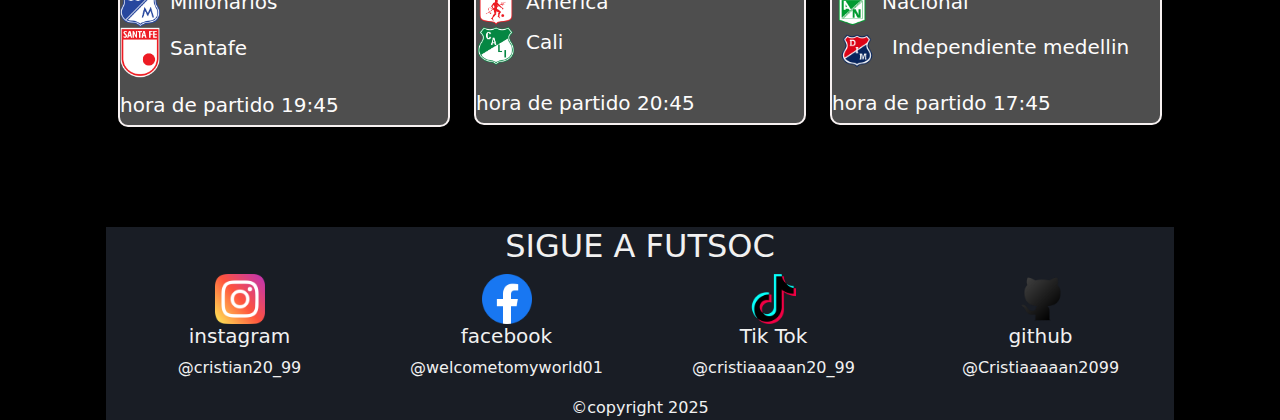
<file: partidos.html>
<!DOCTYPE html>
<html lang="en">
<head>
    <meta charset="UTF-8">
    <meta name="viewport" content="width=device-width, initial-scale=1.0">
    <link rel="shortcut icon" href="./img/pngwing.com (13).png">
    <link rel="stylesheet" href="https://cdn.jsdelivr.net/npm/bootstrap@5.3.5/dist/css/bootstrap.min.css">
    <link rel="stylesheet" href="./css/style.css">
    <title>partidos</title>
</head>
<body class="inicial">
<nav class="navbar navbar-expand-lg bg-dark p-4">
      <div class="container-fluid">
        <a href="index.html">
        <img src="./img/pngwing.com (13).png" class="img-fluid" alt="logo" width="100px">
      </a>
      <a class="futsoc" href="index.html">
        <h3>FUTSOC</h3>
      </a>  
        <button class="navbar-toggler" type="button" data-bs-toggle="collapse" data-bs-target="#navbarNavDropdown" aria-controls="navbarNavDropdown" aria-expanded="false" aria-label="Toggle navigation">
          <span class="navbar-toggler-icon"></span>
        </button>
        <div class="collapse navbar-collapse " id="navbarNavDropdown">
          <ul class="navbar-nav">
            <li class="nav-item">
             
              <a class="nav-link active fich text-light" aria-current="page" href="index.html">Principal
              </a>
              
            </li>
            <li class="nav-item part">
              <a class="nav-link text-light" href="fichajes.html">fichajes</a>
            </li>
            <li class="nav-item">
              <a class="nav-link text-light me-10" href="iniciarsesion.html">Iniciar sesión</a>
            </li>
            
              <ul class="dropdown-menu">
                <li><a class="dropdown-item" href="0">Action</a></li>
                <li><a class="dropdown-item" href="1">Another action</a></li>
                <li><a class="dropdown-item" href="1">Something else here</a></li>
              </ul>
            </li>
          </ul>
        </div>
      </div>
    </nav>
  <div class="container">
  <h1 class="titulo1">PARTIDOS HOY</h1>
  <h4 class="subtitulo">Domingo 11 de mayo 2025</h4>
</div>

<div class="container la-liga">
  <img src="./img/la-liga.png" width="80px">
  <h2>LaLiga</h2>
</div>

  <div class="container text-center partidos-liga">
  <div class="row">
    <div class="col">
    <div class="clasico1">
      <div style="display: flex; align-items: center;">
      <img src="./img/real-madrid.png" style="width: 40px; height: auto; margin-right: 10px;">
      <h5 class="rm">Real madrid</h5>
      </div>
      <div class="barcelona2">
      <img class="barcelona3" src="./img/barcelona.png" width="40px">
      <h5>barcelona</h5>
      </div>
      <div class="horario">
      <h5> hora de partido 13:45</h5>  
      </div>
      </div>
    </div>
    <div class="col">
    <div class="par-betis-osasuna">
      <div style="display: flex; align-items: center;">
      <img src="./img/betis.png" style="width: 50px; height: auto; margin-right: 10px;">
      <h5>betis</h5>
      </div>
      <div class="osasuna">
      <img class="osasuna1" src="./img/osasuna.png" width="50px">
      <h5>osasuna</h5>
      </div>
      <div class="horario1">
      <h5> hora de partido 14:45</h5>  
      </div>
      </div>
    </div>
    <div class="col">
    <div class="par-atletic-atletico">
      <div style="display: flex; align-items: center;">
      <img src="./img/atletico.png" style="width: 50px; height: auto; margin-right: 10px;">
      <h5>atletico de madrid</h5>
      </div>
      <div class="atletic">
      <img class="atletic1" src="./img/atletic-club.png" width="50px">
      <h5>Atletic club</h5>
    </div>
    <div class="horario2">
      <h5> hora de partido 12:45</h5>  
      </div>
  </div>
  </div>
</div>

<div class="container premier">
  <img src="./img/premier-league.png" width="80px">
  <h2 class="league">premier league</h2>
</div>
<div class="container text-center">
  <div class="row">
    <div class="col">
    <div class="par-chel-liv">
      <div class="chelsea">
      <img  class="chelsea1" src="./img/chelsea.png" width="40px">
      <h5>chelsea fc</h5>
    </div>
      <div class="liverpool">
      <img class="liverpool1" src="./img/liverpool.png" width="40px">
      <h5>liverpool</h5>
      </div>
      <div class="horario3">
      <h5> hora de partido 09:45</h5>  
      </div>
      </div>
    </div>
    <div class="col">
    <div class="clasico-ciudadano">
      <div class="manchester-city">
      <img  class="manchester-city1" src="./img/manchester-city.png" width="40px">
      <h5>Manchester city</h5>
    </div>
      <div class="manchester-united">
      <img class="manchester-united1" src="./img/manchester-united.png" width="40px">
      <h5>Manchester United</h5>
      </div>
      <div class="horario4">
      <h5> hora de partido 10:45</h5>  
      </div>
      </div>
    </div>
    <div class="col">
      <div class="col par-new-ars">
      <div class="newcastle">
      <img  class="newcastle1" src="./img/newcastle.png" width="40px">
      <h5>Newcastle</h5>
    </div>
      <div class="arsenal">
      <img class="arsenal1" src="./img/arsenal.png" width="40px">
      <h5>Arsenal</h5>
      </div>
      <div class="horario5">
      <h5> hora de partido 11:45</h5>  
      </div>
    </div>
  </div>
</div>

<div class="container serie-a">
  <img src="./img/serie-a-logo.png" width="90px">
  <h2 class="league">Serie A</h2>
</div>
<div class="container text-center">
  <div class="row">
    <div class="col">
    <div class="par-juv-nap">
      <div class="juventus">
      <img  class="juventus1" src="./img/juventus.png" width="40px">
      <h5>Juventus</h5>
    </div>
      <div class="napoli">
      <img class="napoli1" src="./img/napoli.png" width="40px">
      <h5>Napoli</h5>
      </div>
      <div class="horario6">
      <h5> hora de partido 06:45</h5>  
      </div>
      </div>
    </div>
    <div class="col">
    <div class="par-mil-int">
      <div class="milan">
      <img  class="milan1" src="./img/milan.png" width="30px">
      <h5>Ac milan</h5>
    </div>
      <div class="inter">
      <img class="inter1" src="./img/inter.png" width="40px">
      <h5>Inter de milan</h5>
      </div>
      <div class="horario7">
      <h5> hora de partido 07:45</h5>  
      </div>
      </div>
    </div>
    <div class="col">
      <div class=" par-atal-laz">
      <div class="atalanta">
      <img  class="atalanta1" src="./img/atalanta.png" width="30px">
      <h5>Atalanta</h5>
    </div>
      <div class="lazio">
      <img class="lazio1" src="./img/lazio.png" width="40px">
      <h5>Lazio</h5>
      </div>
      <div class="horario8">
      <h5> hora de partido 08:45</h5>  
      </div>
    </div>
  </div>
</div>

<div class="container liga-bet">
  <img src="./img/Liga-betplay.webp" width="80px">
  <h2 class="betplay">Liga Betplay</h2>
</div>
<div class="container text-center">
  <div class="row">
<div class="col">
    <div class="par-mill-sant">
      <div class="millos">
      <img  class="millos1" src="./img/millos.png" width="40px">
      <h5>Millonarios</h5>
    </div>
      <div class="santafe">
      <img class="santafe1" src="./img/santafe.png" width="40px">
      <h5>Santafe</h5>
      </div>
      <div class="horario9">
      <h5> hora de partido 19:45</h5>  
      </div>
      </div>
    </div>
    <div class="col">
    <div class="par-amr-cal">
      <div class="america">
      <img  class="america1" src="./img/america.png" width="40px">
      <h5>America</h5>
    </div>
      <div class="cali">
      <img class="cali1" src="./img/cali.png" width="40px">
      <h5>Cali</h5>
      </div>
      <div class="horario10">
      <h5> hora de partido 20:45</h5>  
      </div>
      </div>
    </div>
    <div class="col">
    <div class="par-nac-med">
      <div class="nacional">
      <img  class="nacional1" src="./img/nacional.png" width="40px">
      <h5>Nacional </h5>
    </div>
      <div class="medellin">
      <img class="medellin1" src="./img/medellin.png" width="50px">
      <h5>Independiente medellin</h5>
      </div>
      <div class="horario11">
      <h5> hora de partido 17:45</h5>  
      </div>
      </div>
    </div>
  </div>
  </div>

  <div class="footer1">
        <h2>SIGUE A FUTSOC</h2>
        <div class="container text-center">
          <div class="row align-items-center">
            <div class="col insta">
              <a href="https://www.instagram.com/cristian20_99/" target="_blank">
              <img src="./img/instagram (1).png" width="50px"> 
              </a>
              <h5>instagram</h5>
              <p>@cristian20_99</p>

            </div>
            <div class="col">
              <a href="https://www.facebook.com/welcometomyworld01/">
                <img src="./img/facebook.png" width="50px">
              </a>
              <h5>facebook</h5>
              <p>@welcometomyworld01</p>
            </div>
            <div class="col">
              <a href="https://www.tiktok.com/@cristiaaaaan20_99">
                <img src="./img/tik-tok.png" width="50px">
              </a>
                <h5>Tik Tok</h5>
                <p>@cristiaaaaan20_99</p>
              
            </div>
            <div class="col">
              <a href="https://github.com/Cristiaaaaan2099">
                <img src="./img/github.png" width="50px">
              </a>
              <h5>github</h5>
              <p>@Cristiaaaaan2099</p>
            </div>
          </div>
        </div>
        &copy;copyright 2025      
      </div>  


  <script 
    src="./js/script.js">
</script>
<script src="https://cdn.jsdelivr.net/npm/bootstrap@5.3.6/dist/js/bootstrap.bundle.min.js" integrity="sha384-j1CDi7MgGQ12Z7Qab0qlWQ/Qqz24Gc6BM0thvEMVjHnfYGF0rmFCozFSxQBxwHKO" crossorigin="anonymous"></script> 
</body>
</html>
</file>
<file: css/style.css>
:root{
    --primary-color:#fdfcfc; 
    --secondary-color: #000000;
    --fuente-principal: 
    --tamaño-letra: 20px;
}
body{
    background-color: var(--secondary-color);
    
    
}

.frase{
    color: var(--secondary-color);
    font-size: 55px;
    text-align: center;
    padding: 10px;
    font-family: var(--fuente-principal);
    background-color: #f1f1f11a;
    border-radius: 10px;
    background: linear-gradient(to right,rgb(240, 235, 235),rgb(66, 185, 194));
}
.futsoc{
    text-decoration: none;
    color: var(--primary-color);
    font-family: var(--fuente-principal);
}
.fich{
   
    font-family: var(--fuente-principal);
}
.part{
    color: #f1f1f1;
    font-family: var(--fuente-principal);
    gap: 20px;
    
}
.paris{
    color: var(--primary-color);
    font-family: var(--fuente-principal);
    font-size: 30px;
    background-color: #4644446b;
    padding: 10px;
    display: inline-block;
}
.paris1{
    color: var(--primary-color);
    font-family: var(--fuente-principal);
    font-size: 25px;
    background-color: #4644446b;
    padding: 10px;
    display: inline-block;
}
.liv{
    color: var(--primary-color);
    font-family: var(--fuente-principal);
    font-size: 40px;
    background-color: #4644446b;
    padding: 10px;
    display: inline-block;
   
}
.liv1{
    color:#fafafcf6;
    font-family: var(--fuente-principal);
    font-size: 30px;
    background-color: #4644446b;
    padding: 10px;
    display: inline-block;
}

.barcelona{
    color: var(--primary-color);
    font-family: var(--fuente-principal);
    font-size: 40px;
    background-color: #4644446b;
    padding: 10px;
    display: inline-block;
}
.barcelona1{
    color: var(--primary-color);
    font-family: var(--fuente-principal);
    font-size: 30x;
    background-color: #4644446b;
    display: inline-block;
   
}
.gavi1{
    color: var(--primary-color);
    font-family: var(--fuente-principal);
}
.america1{
    color: var(--primary-color);
    font-family: var(--fuente-principal);
}
.cr7{
    color: var(--primary-color);
    font-family: var(--fuente-principal);
}
.ance{
    color: var(--primary-color);
    font-family: var(--fuente-principal);
}
.balon-oro{
    color: var(--primary-color);
    font-family: var(--fuente-principal);
}
.clasico{
    color: var(--primary-color);
    font-family: var(--fuente-principal);
}
.tx{
    color: var(--primary-color);
}
.hj{
    color: var(--primary-color);
}
.footer{
    background-color: #191d25;
    color: #f1f1f1;
}

/*PARTIDOS EDICION*/
.titulo1{
    font-size: 50px;
    color: var(--primary-color);
}
.subtitulo{
    color: var(--primary-color);
}
.la-liga{
    margin-top: 90px;
    color: var(--primary-color);
}
.partidos-liga{
    display: grid;
    grid-template-columns: auto;
    gap: 20px;
    
}

.barcelona2{
    display: flex;
    align-items: center;
}
.barcelona3{
    height: auto;
    margin-right: 10px;
}
.horario{
    display: flex;
    align-items: center;
}
.clasico1{
    border: 2px solid rgb(247, 241, 241);
    color: var(--primary-color);
    border-radius: 10px;
    background-color: #4e4e4e;
}
.osasuna{
    display: flex;
    align-items: center;
}
.osasuna1{
    height: auto;
    margin-right: 10px;
}
.horario1{
    display: flex;
    align-items: center;
    margin-top: 10px;
}
.par-betis-osasuna{
    
    border: 2px solid rgb(247, 241, 241);
    color: var(--primary-color);
    border-radius: 10px;
    background-color: #4e4e4e;
}
.atletic{
    display: flex;
    align-items: center;
}
.altetic1{
    height: auto;
    margin-right: 10px;
}
.horario2{
    display: flex;
    align-items: center;
}
.par-atletic-atletico{
    border: 2px solid rgb(247, 241, 241);
    color: var(--primary-color);
    border-radius: 10px;
    background-color: #4e4e4e;
}
.premier{
    margin-top: 90px;
    color: var(--primary-color);
    display: grid;  
}
.league{
    text-align: left;
}
.chelsea{
    display: flex;
    align-items: center;
}
.chelsea1{
    height:auto;
    margin-right: 10px;
}
.liverpool{
    display: flex;
    align-items: center;
}
.liverpool1{
    height: auto;
    margin-right: 10px;
}
.horario3{
    display: flex;
    align-items: center;
}
.par-chel-liv{
    border: 2px solid rgb(247, 241, 241);
    color: var(--primary-color);
    border-radius: 10px;
    background-color: #4e4e4e;
}
.manchester-city{
    display: flex;
    align-items: center;
}
.manchester-city1{
    height: auto;
    margin-right: 10px;
}
.manchester-united{
    display: flex;
    align-items: center;
}
.manchester-united1{
    height: auto;
    margin-right: 10px;
}
.horario4{
    display: flex;
    align-items: center;
    margin-top: 30px;
    
}
.clasico-ciudadano{
    border: 2px solid rgb(247, 241, 241);
    color: var(--primary-color);
    border-radius: 10px;
    background-color: #4e4e4e;
}
.newcastle{
    display: flex;
    align-items: center;
}
.newcastle1{
    height: auto;
    margin-right: 10px;
}
.arsenal{
    display: flex;
    align-items: center;
}
.arsenal1{
    height: auto;
    margin-right: 10px;
}
.horario5{
    display: flex;
    align-items: center;
    margin-top: 20px;
    
}
.par-new-ars{
   border: 2px solid rgb(247, 241, 241);
    color: var(--primary-color);
    border-radius: 10px;
    background-color: #4e4e4e;
}

.serie-a{
    margin-top: 90px;
    color: var(--primary-color);
    display: grid;
    
}
.juventus{
    display: flex;
    align-items: center;
}
.juventus1{
    height:auto;
    margin-right: 10px;
}
.napoli{
    display: flex;
    align-items: center;
}
.napoli1{
    height: auto;
    margin-right: 10px;
}
.horario6{
    display: flex;
    align-items: center;
}
.par-juv-nap{
    border: 2px solid rgb(247, 241, 241);
    color: var(--primary-color);
    border-radius: 10px;
    background-color: #4e4e4e;
}
.milan{
    display: flex;
    align-items: center;
}
.milan1{
    height:auto;
    margin-right: 10px;
}
.inter{
    display: flex;
    align-items: center;
}
.inter1{
    height: auto;
    margin-right: 10px;
}
.horario7{
    display: flex;
    align-items: center;
    margin-top: 20px;
}
.par-mil-int{
    border: 2px solid rgb(247, 241, 241);
    color: var(--primary-color);
    border-radius: 10px;
    background-color: #4e4e4e;
}
.atalanta{
    display: flex;
    align-items: center;
}
.atalanta1{
    height:auto;
    margin-right: 10px;
}
.lazio{
    display: flex;
    align-items: center;
}
.lazio1{
    height: auto;
    margin-right: 10px;
}
.horario8{
    display: flex;
    align-items: center;
    margin-top: 15px;
}
.par-atal-laz{
    border: 2px solid rgb(247, 241, 241);
    color: var(--primary-color);
    border-radius: 10px;
    background-color: #4e4e4e;
}
.liga-bet{
    margin-top: 90px;
    color: var(--primary-color);
    display: grid;  
}
.betplay{
text-align: left;    
}
.millos{
    display: flex;
    align-items: center;
}
.millos1{
    height: auto;
    margin-right: 10px;
}
.santafe{
    display: flex;
    align-items: center;
}
.santafe1{
    height: auto;
    margin-right: 10px;
}
.horario9{
    display: flex;
    align-items: center;
    margin-top: 15px;
}
.par-mill-sant{
    border: 2px solid rgb(247, 241, 241);
    color: var(--primary-color);
    border-radius: 10px;
    background-color: #4e4e4e;
}
.america{
    display: flex;
    align-items: center;
}
.america1{
    height: auto;
    margin-right: 10px;
}
.cali{
    display: flex;
    align-items: center;
}
.cali1{
    height: auto;
    margin-right: 10px;
}
.horario10{
    display: flex;
    align-items: center;
    margin-top: 25px;
}
.par-amr-cal{
    border: 2px solid rgb(247, 241, 241);
    color: var(--primary-color);
    border-radius: 10px;
    background-color: #4e4e4e;
}
.nacional{
    display: flex;
    align-items: center;
}
.nacional1{
    height: auto;
    margin-right: 10px;
}
.medellin{
    display: flex;
    align-items: center;
}
.medellin1{
    height: auto;
    margin-right: 10px;
}
.horario11{
    display: flex;
    align-items: center;
    margin-top: 15px;
}
.par-nac-med{
    border: 2px solid rgb(247, 241, 241);
    color: var(--primary-color);
    border-radius: 10px;
    background-color: #4e4e4e;
}
.footer1{
    margin-top: 100px;
    background-color: #191d25;
    color: #f1f1f1;
}

/*InicioSesion*/
.inicio-fondo{
    background-color: #000000;
}
.formulario{
    display: grid;
    color: var(--primary-color);
    border: 2px solid rgb(247, 241, 241);
    border-radius: 10px;
    padding: 5px;
    width: 650px;
    height: 400px;
    margin-left: 600px;
    margin-top: 150px;
    background-color: #4e4e4e;
    font-size: 25px;
    font-family: cursive;

}
.inicio{
    margin-top: 20px;
    border: px;
    border-radius: 10px;
    color: var(--primary-color);
    background-color: #e71b1b;
}

.aviso{
    display: grid;
    margin-left: 750px;
    margin-top: 20px;
    color: #f3ebeb;
    font-family: cursive;
    font-size: 25px;
    background-color: #4e4e4e;
    width: 400px;
    border: px;
    border-radius: 10px;
}
.footer2{
    margin-top: 100px;
    background-color: #191d25;
    color: #f1f1f1;
}
.cop{
    margin-left: 850px;
}
.cop1{
    margin-left: 900px;
}

/*FICHAJES EDICION*/
.mercado{
    font-size: 55px;
    margin-top: 20px;
    margin-left: 340px;
    color: var(--primary-color);
    background-color: #191d25;
    width: 580px;
    height: 100px;
    padding: 5px;
    border-radius: 10px;
    text-align: center;
}
.linea1{
    margin-top: 40px;
}
.letra1{
    font-size: 15px;
    color: var(--primary-color);
    margin-top: 10px;
}
.letra2{
    font-size: 15px;
    color: var(--primary-color);
    margin-top: 10px;
}

.letra3{
    font-size: 15px;
    color: var(--primary-color);
    margin-top: 10px;
}
.goes{
    margin-top: 40px;
}
.rodri{
    color: var(--primary-color);
    text-align: justify;
}
.linea2{
    margin-top: 40px;
}
.letra4{
    font-size: 25px;
    color: var(--primary-color);
    margin-top: 10px;
}
.letra5{
    font-size: 25px;
    color: var(--primary-color);
    margin-top: 10px;
}
.alaba{
    margin-top: 20px;
}
.letra6{
    font-size: 32px;
    color: var(--primary-color);
    margin-top: 10px;
}
.footer3{
     margin-top: 100px;
    background-color: #191d25;
    color: #f1f1f1;
}
</file>
